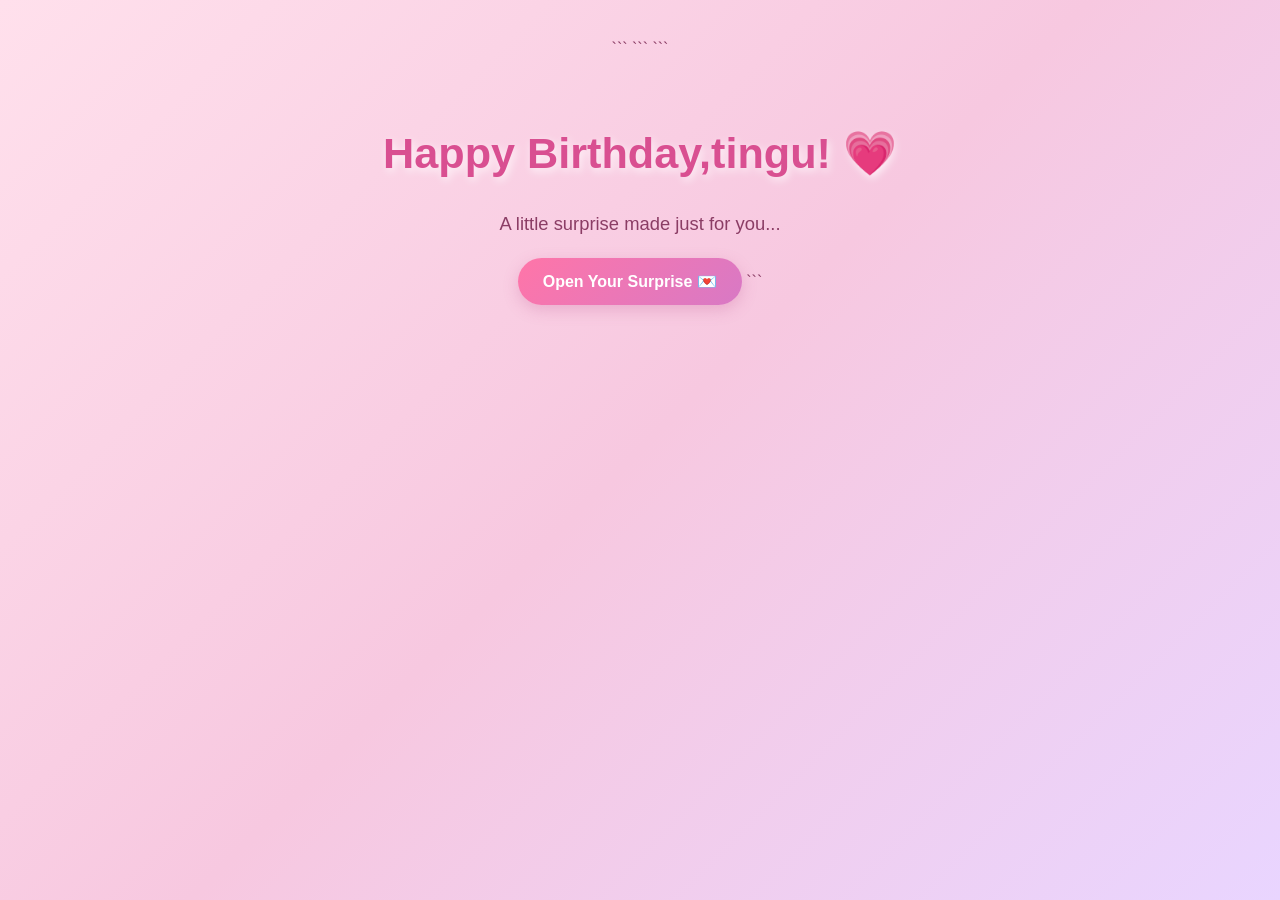
<file: index.html>
<!DOCTYPE html>

<html lang="en">

<head>
    <meta charset="UTF-8">
    <meta name="viewport" content="width=device-width, initial-scale=1.0">

```
<title>Happy Birthday, tingu 💗</title>

<link rel="stylesheet" href="style.css">
```

</head>

<body>

```
<div class="floating-elements">
    <span>💗</span>
    <span>✨</span>
    <span>🦋</span>
    <span>💗</span>
    <span>⭐</span>
    <span>🦋</span>
    <span>✨</span>
    <span>💗</span>
</div>

<h1>Happy Birthday,tingu! 💗</h1>

<p>A little surprise made just for you...</p>

<button id="surpriseBtn">Open Your Surprise 💌</button>

<div id="messageCard" class="hidden">

    <h2>Happy Birthday Jaanu 😽💗🎀</h2>

    <p>
        Mujhe naa sachii mei itniii itniiii excitement kabhiiii bhii na apne na kisi or ke birthday ki huii 🥹💞,
        parr maine to bolaa hi tha aapka bday to kafiiiiii special rahegaa hamesha or ye to mera favourite day haiii 🦋✨
    </p>

    <p>
        Or jaanu mujhe kabhi nhi lgaa tha ki meri kabhi aapse baat bhi hogi,
        parrr I just loveee the way sabb kuchhh itnaaa achhhaa transform huaaa
        ki mai aapki battery se jaanu or aapki wifey bann gyii 🥹💗🫶🏻
    </p>

    <p>
        <strong>And I LOVEEEE YOUUU KAFIIIIII SAARAAA 💋💞</strong>
    </p>

    <p>
        Once again,
        <strong>HAPPY VALA BIRTHDAY MERI PYAARIII SI JAAN</strong> 😽🎂💗🦋
    </p>

    <button id="cakeBtn">Continue to your cake 🎂</button>

    <div id="cakeSection" class="hidden">

        <h2>Make a Wish, Tingu! 🎂</h2>

        <div class="cake-container">

            <div class="candles">

                <div class="candle" onclick="blowCandle(this)">
                    <div class="flame"></div>
                </div>

                <div class="candle" onclick="blowCandle(this)">
                    <div class="flame"></div>
                </div>

                <div class="candle" onclick="blowCandle(this)">
                    <div class="flame"></div>
                </div>

            </div>

            <div class="cake">
                <div class="cake-top"></div>
                <div class="cake-middle"></div>
                <div class="cake-bottom"></div>
            </div>

        </div>

        <p>Your special day deserves the sweetest wishes! 💗</p>

    </div>

    <div class="next-page">
        <a href="final.html" class="forward-btn">
            One Last Surprise 💗 →
        </a>
    </div>

</div>

<script src="script.js"></script>
```

</body>
</html>
</file>
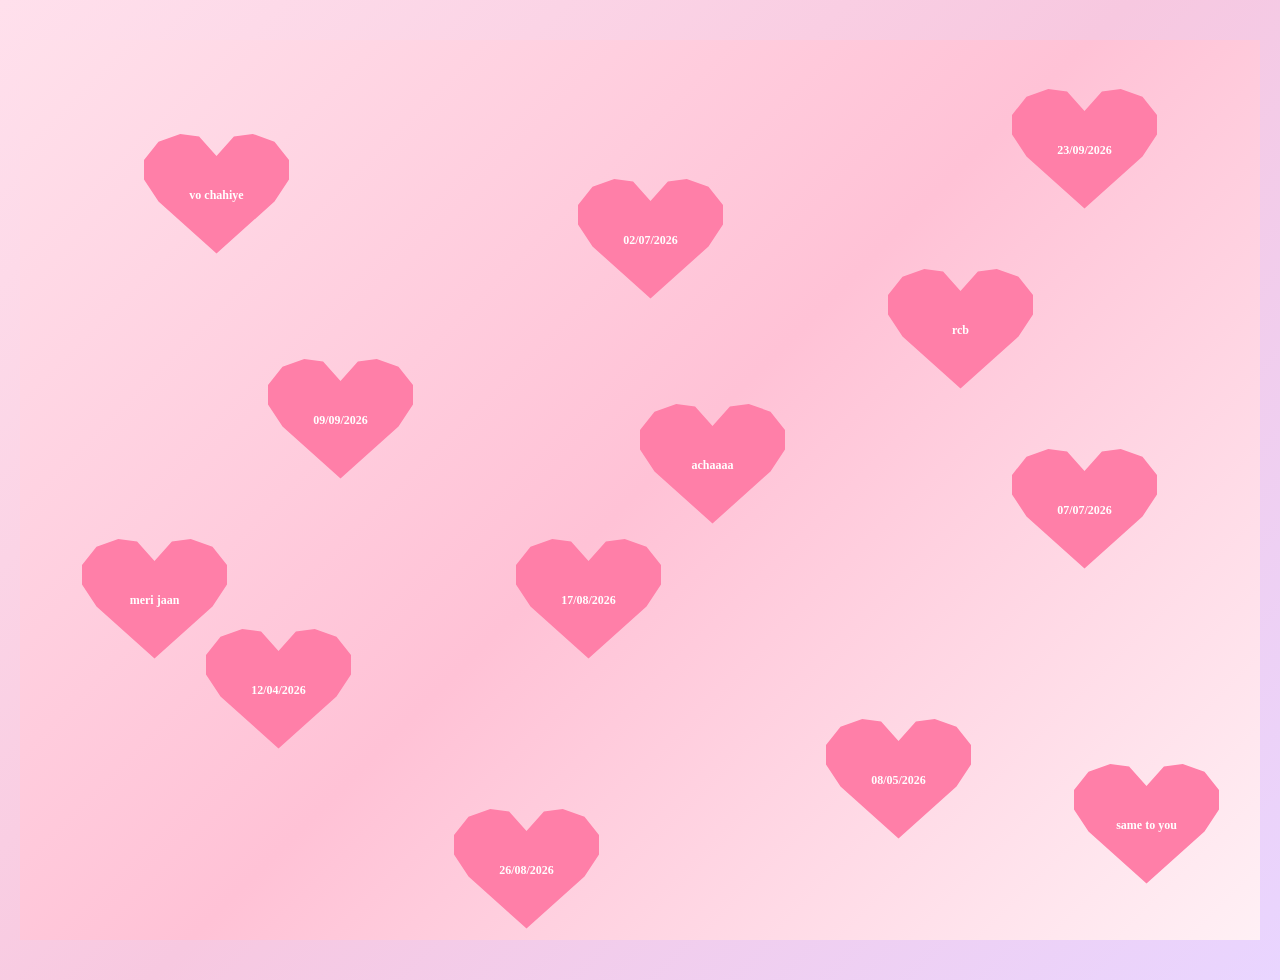
<file: final.html>
<!DOCTYPE html>
<html lang="en">
<head>
    <meta charset="UTF-8">
    <meta name="viewport" content="width=device-width, initial-scale=1.0">
    <title>Our Little World 💗</title>
    <link rel="stylesheet" href="style.css">
</head>
<body>
    <div class="final-page">

    <div class="heart-container">

        <div class="floating-heart">vo chahiye</div>
        <div class="floating-heart">rcb</div>
        <div class="floating-heart">12/04/2026</div>
        <div class="floating-heart">08/05/2026</div>
        <div class="floating-heart">02/07/2026</div>
        <div class="floating-heart">07/07/2026</div>
        <div class="floating-heart">17/08/2026</div>
        <div class="floating-heart">26/08/2026</div>
        <div class="floating-heart">09/09/2026</div>
        <div class="floating-heart">23/09/2026</div>
        <div class="floating-heart">same to you</div>
        <div class="floating-heart">achaaaa</div>
        <div class="floating-heart">meri jaan</div>

    </div>

</div>

</body>
</html>
</file>
<file: style.css>
/* 🌸 Main Birthday Page */

* {
  box-sizing: border-box;
  }

body {
margin: 0;
min-height: 100vh;
padding: 40px 20px;
font-family: 'Segoe UI', sans-serif;
text-align: center;
color: #8b3d65;
background: linear-gradient(135deg, #ffe0ec, #f7c8e0, #e9d5ff);
overflow-x: hidden;
}

/* 💗 Heading and text */
h1 {
color: #d94f91;
font-size: 2.7rem;
margin-top: 70px;
text-shadow: 2px 3px 8px rgba(255, 255, 255, 0.8);
}

h2 {
color: #d94f91;
}

p {
font-size: 1.15rem;
line-height: 1.7;
}

/* 🎀 Buttons */
button {
background: linear-gradient(135deg, #ff75a8, #d879c5);
color: white;
border: none;
padding: 14px 25px;
border-radius: 30px;
font-size: 1rem;
font-weight: bold;
cursor: pointer;
box-shadow: 0 5px 15px rgba(190, 80, 140, 0.25);
transition: transform 0.3s, box-shadow 0.3s;
}

button:hover {
transform: translateY(-4px);
box-shadow: 0 8px 20px rgba(190, 80, 140, 0.35);
}

/* 💌 Message card */
#messageCard {
max-width: 650px;
margin: 35px auto;
padding: 35px;
background: linear-gradient(145deg, #fffafd, #ffe8f1);
border: 2px solid #ffffff;
border-radius: 25px;
box-shadow: 0 12px 35px rgba(190, 80, 140, 0.2);
position: relative;
line-height: 1.8;
animation: cardAppear 0.8s ease;
}

#messageCard h2 {
color: #d94f91;
font-size: 1.8rem;
margin-bottom: 25px;
}

#messageCard p {
color: #8b3d65;
font-size: 1.05rem;
line-height: 1.9;
margin: 18px 0;
}

#messageCard strong {
color: #d94f91;
}

#messageCard button {
margin-top: 20px;
}

/* ✨ Hide sections until clicked */
.hidden {
display: none !important;
}

/* 🦋 Floating elements */
.floating-elements {
position: fixed;
inset: 0;
width: 100%;
height: 100%;
pointer-events: none;
overflow: hidden;
z-index: -1;
}

.floating-elements span {
position: absolute;
bottom: -60px;
font-size: 25px;
animation: floatUp 12s linear infinite;
}

.floating-elements span:nth-child(1) {
left: 5%;
animation-delay: 0s;
}

.floating-elements span:nth-child(2) {
left: 18%;
animation-delay: 3s;
}

.floating-elements span:nth-child(3) {
left: 32%;
animation-delay: 1s;
}

.floating-elements span:nth-child(4) {
left: 48%;
animation-delay: 5s;
}
/* 💗 FLOATING HEARTS */

.final-page {
min-height: 100vh;
background: linear-gradient(135deg, #ffe0eb, #ffc2d6, #fff0f5);
display: flex;
justify-content: center;
align-items: center;
overflow: hidden;
position: relative;
}

.heart-container {
width: 100%;
min-height: 100vh;
position: relative;
overflow: hidden;
}

.floating-heart {
position: absolute;
width: 145px;
height: 130px;
background: #ff7fa8;
color: white;
display: flex;
justify-content: center;
align-items: center;
text-align: center;
padding: 25px;
box-sizing: border-box;
clip-path: polygon(
50% 95%,
10% 55%,
0% 38%,
0% 23%,
10% 9%,
25% 3%,
38% 5%,
50% 20%,
62% 5%,
75% 3%,
90% 9%,
100% 23%,
100% 38%,
90% 55%
);
font-family: cursive;
font-size: 12px;
font-weight: bold;
animation: floatHeart 5s ease-in-out infinite;
}

/* HEART POSITIONS */

.floating-heart:nth-child(1) {
top: 10%;
left: 10%;
}

.floating-heart:nth-child(2) {
top: 25%;
left: 70%;
}

.floating-heart:nth-child(3) {
top: 65%;
left: 15%;
}

.floating-heart:nth-child(4) {
top: 75%;
left: 65%;
}

.floating-heart:nth-child(5) {
top: 15%;
left: 45%;
}

.floating-heart:nth-child(6) {
top: 45%;
left: 80%;
}

.floating-heart:nth-child(7) {
top: 55%;
left: 40%;
}

.floating-heart:nth-child(8) {
top: 85%;
left: 35%;
}

.floating-heart:nth-child(9) {
top: 35%;
left: 20%;
}

.floating-heart:nth-child(10) {
top: 5%;
left: 80%;
}

.floating-heart:nth-child(11) {
top: 80%;
left: 85%;
}

.floating-heart:nth-child(12) {
top: 40%;
left: 50%;
}

.floating-heart:nth-child(13) {
top: 55%;
left: 5%;
}

/* FLOATING ANIMATION */

@keyframes floatHeart {
0%, 100% {
transform: translateY(0) rotate(-5deg);
}

```
50% {
    transform: translateY(-25px) rotate(5deg);
}
```

}
/* 🎂 BIRTHDAY CAKE */

#cakeSection {
    margin: 40px auto;
    text-align: center;
}

.cake-container {
    position: relative;
    width: 280px;
    height: 260px;
    margin: 35px auto;
    display: flex;
    flex-direction: column;
    align-items: center;
    justify-content: flex-end;
}

/* Cake layers */
.cake {
    position: relative;
    width: 240px;
    height: 150px;
    display: flex;
    flex-direction: column;
    align-items: center;
}

.cake-bottom {
    width: 240px;
    height: 65px;
    background: linear-gradient(to bottom, #ff9fc5, #e75491);
    border-radius: 12px 12px 18px 18px;
    border-bottom: 8px solid #d83d7d;
    box-shadow: 0 8px 12px rgba(150, 50, 100, 0.2);
}

.cake-middle {
    position: absolute;
    bottom: 65px;
    width: 205px;
    height: 48px;
    background: linear-gradient(to bottom, #fff0f6, #ffb6d2);
    border-radius: 12px 12px 8px 8px;
    border-bottom: 6px solid #f28ab5;
}

.cake-top {
    position: absolute;
    bottom: 113px;
    width: 170px;
    height: 35px;
    background: #ffe4ef;
    border-radius: 50% 50% 8px 8px;
    border-bottom: 5px solid #ff9fc5;
}

/* Candles */
.candles {
    position: absolute;
    bottom: 150px;
    width: 145px;
    display: flex;
    justify-content: space-between;
    z-index: 2;
}

.candle {
    width: 13px;
    height: 55px;
    background: repeating-linear-gradient(
        45deg,
        #fff 0px,
        #fff 5px,
        #ff75a8 5px,
        #ff75a8 10px
    );
    border-radius: 4px 4px 2px 2px;
    position: relative;
    cursor: pointer;
}

.flame {
    position: absolute;
    width: 15px;
    height: 22px;
    background: radial-gradient(ellipse at center, #fff7a8 10%, #ffb52e 55%, #ff6b35 100%);
    border-radius: 50% 50% 50% 50%;
    top: -25px;
    left: -1px;
    transform: rotate(45deg);
    animation: flicker 0.6s infinite alternate;
    box-shadow: 0 0 15px #ffb52e;
}

@keyframes flicker {
    from {
        transform: rotate(40deg) scale(1);
    }
    to {
        transform: rotate(50deg) scale(1.12);
    }
}

@media (max-width: 400px) {
    .cake-container {
        transform: scale(0.85);
        transform-origin: top center;
        margin-bottom: 0;
    }
}
</file>
